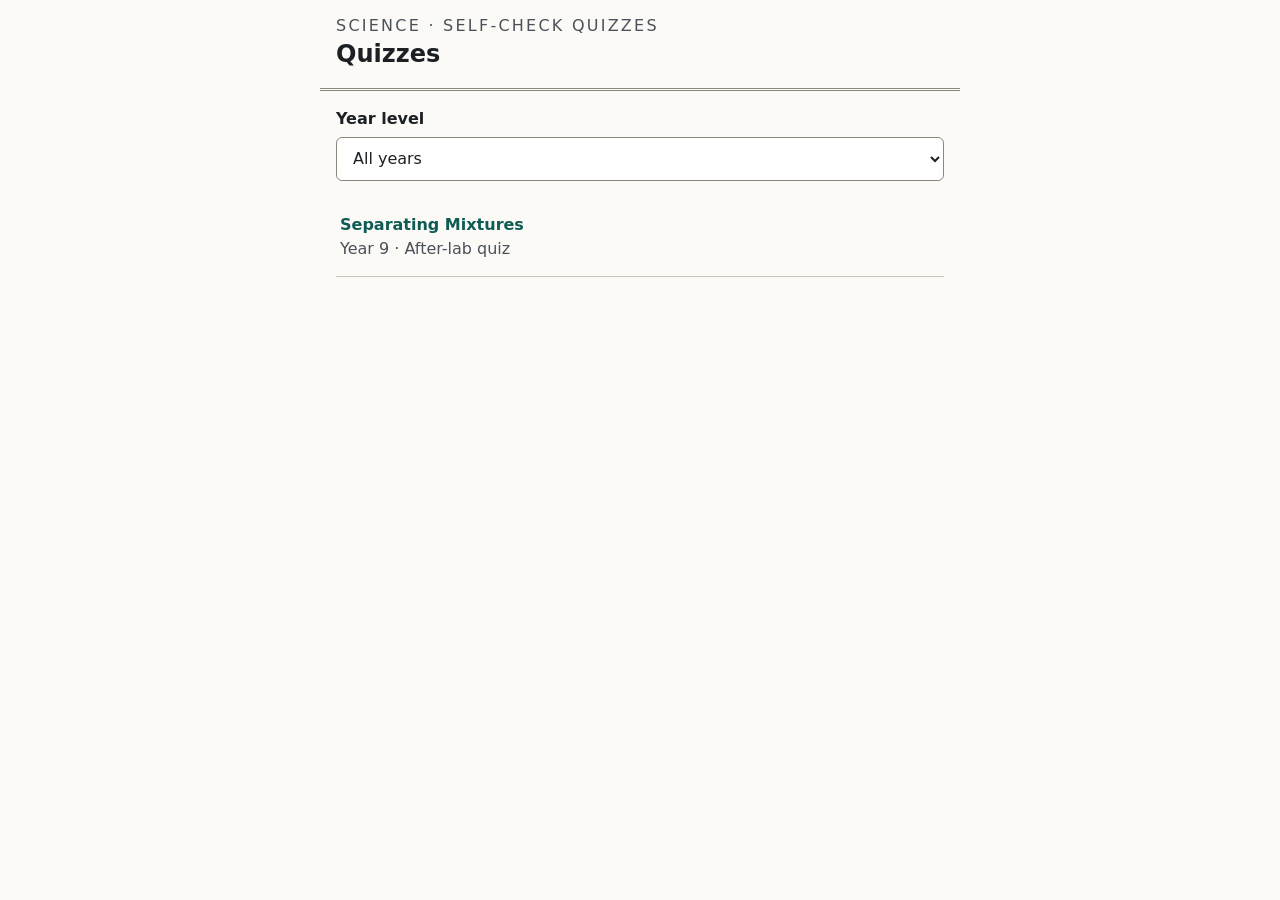
<file: index.html>
<!DOCTYPE html>
<html lang="en-NZ">
<head>
  <meta charset="utf-8">
  <meta name="viewport" content="width=device-width, initial-scale=1">
  <meta name="robots" content="noindex">
  <title>Science quizzes</title>
  <link rel="stylesheet" href="css/styles.css">
</head>
<body>
  <header class="masthead">
    <div class="kicker">Science · self-check quizzes</div>
    <h1><a href="index.html">Quizzes</a></h1>
  </header>

  <noscript>
    <div class="noscript-msg">
      <h2>JavaScript is needed</h2>
      <p>This quiz site needs JavaScript to run. It looks like it is turned off
      in your browser. Turn it on, or ask your teacher for help.</p>
    </div>
  </noscript>

  <main>
    <div class="field">
      <label for="year-filter">Year level</label>
      <select id="year-filter">
        <option value="">All years</option>
      </select>
    </div>

    <ul class="quiz-list" id="quiz-list" aria-live="polite"></ul>
    <p class="muted" id="list-status">Loading quizzes…</p>
  </main>

  <script src="js/validate.js"></script>
  <script>
    (async function () {
      const listEl = document.getElementById("quiz-list");
      const statusEl = document.getElementById("list-status");
      const yearSel = document.getElementById("year-filter");
      let entries = [];

      function render() {
        const year = yearSel.value;
        listEl.innerHTML = "";
        const visible = entries.filter(
          (e) => e.published === true && (!year || e.yearLevel === year)
        );
        if (visible.length === 0) {
          statusEl.textContent = "No quizzes here yet.";
          return;
        }
        statusEl.textContent = "";
        for (const e of visible) {
          const li = document.createElement("li");
          const a = document.createElement("a");
          a.href = "quiz.html?quiz=" + encodeURIComponent(e.quizId);
          const t = document.createElement("div");
          t.className = "quiz-title";
          t.textContent = e.title;
          const m = document.createElement("div");
          m.className = "quiz-meta";
          m.textContent = [e.yearLevel, e.subtitle].filter(Boolean).join(" · ");
          a.append(t, m);
          li.appendChild(a);
          listEl.appendChild(li);
        }
      }

      try {
        const res = await fetch("quizzes/index.json", { cache: "no-store" });
        if (!res.ok) throw new Error("HTTP " + res.status);
        const data = await res.json();
        const errs = validateIndex(data);
        if (errs.length) {
          statusEl.innerHTML = "";
          const box = document.createElement("div");
          box.className = "notice problem";
          box.innerHTML = "<strong>Quiz list could not load.</strong>";
          const ul = document.createElement("ul");
          errs.forEach((e) => {
            const li = document.createElement("li");
            li.textContent = e;
            ul.appendChild(li);
          });
          box.appendChild(ul);
          statusEl.replaceWith(box);
          return;
        }
        entries = data.quizzes;
        const years = [...new Set(entries.filter(e => e.published).map((e) => e.yearLevel).filter(Boolean))].sort();
        for (const y of years) {
          const opt = document.createElement("option");
          opt.value = y;
          opt.textContent = y;
          yearSel.appendChild(opt);
        }
        yearSel.addEventListener("change", render);
        render();
      } catch (err) {
        statusEl.textContent =
          "Could not load the quiz list (quizzes/index.json). Check the file exists and is valid JSON. Detail: " +
          err.message;
        statusEl.className = "notice problem";
      }
    })();
  </script>
</body>
</html>
</file>
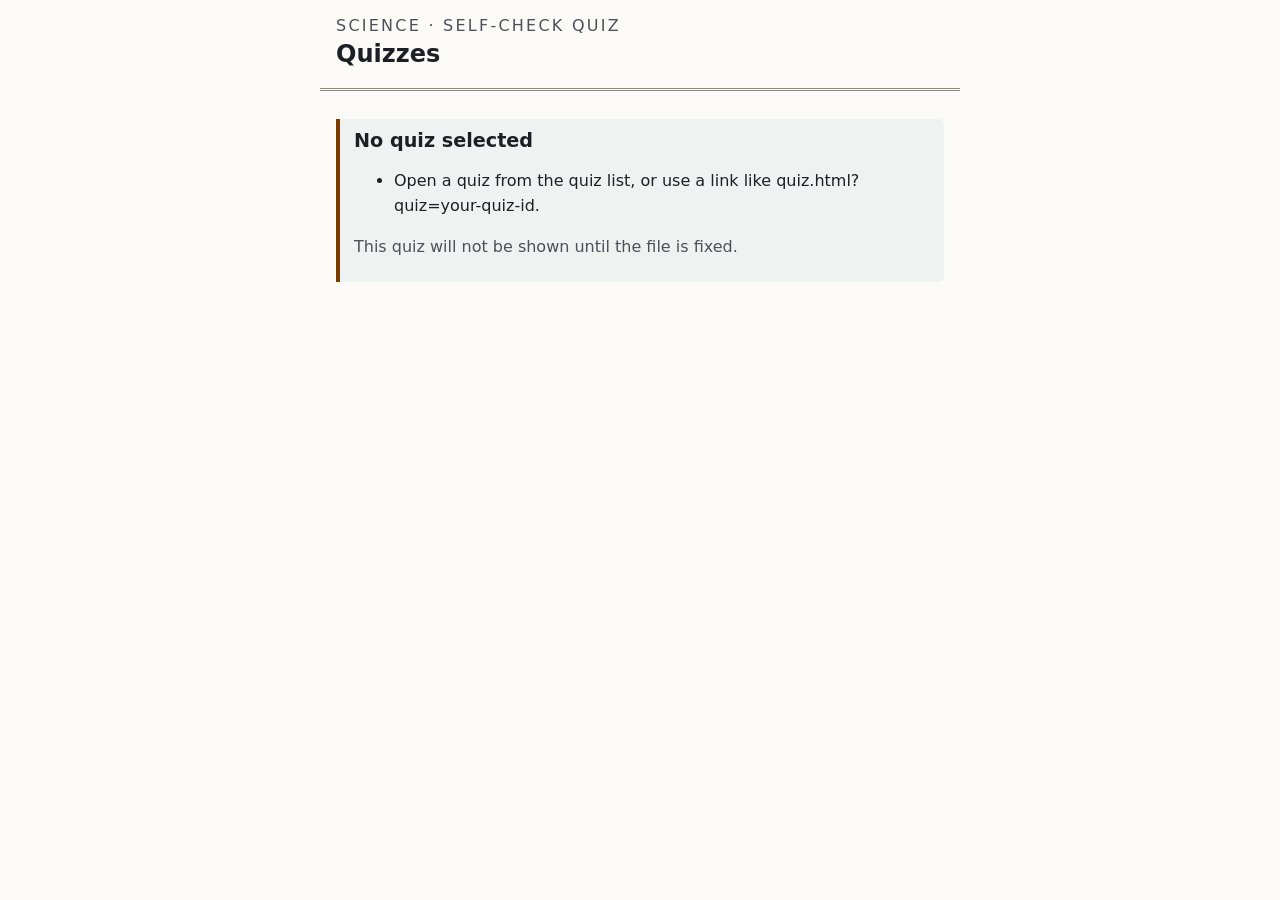
<file: quiz.html>
<!DOCTYPE html>
<html lang="en-NZ">
<head>
  <meta charset="utf-8">
  <meta name="viewport" content="width=device-width, initial-scale=1">
  <meta name="robots" content="noindex">
  <title>Quiz</title>
  <link rel="stylesheet" href="css/styles.css">
</head>
<body>
  <header class="masthead">
    <div class="kicker">Science · self-check quiz</div>
    <h1><a href="index.html">Quizzes</a></h1>
  </header>

  <noscript>
    <div class="noscript-msg">
      <h2>JavaScript is needed</h2>
      <p>This quiz needs JavaScript to run. It looks like it is turned off in
      your browser. Turn it on, or ask your teacher for help.</p>
    </div>
  </noscript>

  <main id="app">
    <!-- Filled in by app.js -->
    <p class="muted" id="boot-status">Loading quiz…</p>
  </main>

  <!-- Screen-reader announcements (score, errors) -->
  <div id="live" aria-live="polite" class="visually-hidden" style="position:absolute;left:-9999px;"></div>

  <script src="js/config.js"></script>
  <script src="js/validate.js"></script>
  <script src="js/app.js"></script>
</body>
</html>
</file>
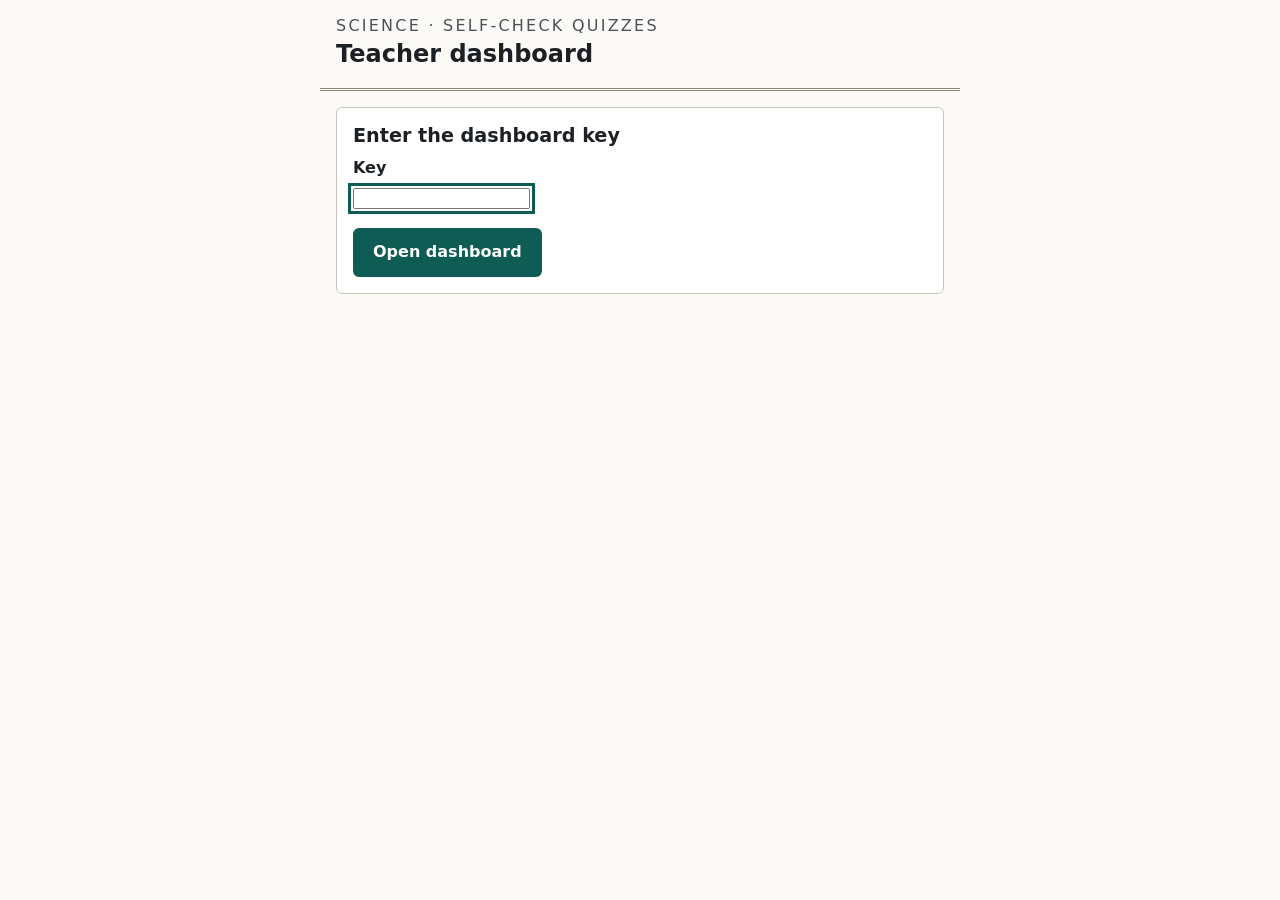
<file: teacher.html>
<!DOCTYPE html>
<html lang="en-NZ">
<head>
  <meta charset="utf-8">
  <meta name="viewport" content="width=device-width, initial-scale=1">
  <meta name="robots" content="noindex">
  <title>Teacher dashboard</title>
  <link rel="stylesheet" href="css/styles.css">
</head>
<body>
  <header class="masthead">
    <div class="kicker">Science · self-check quizzes</div>
    <h1><a href="index.html">Teacher dashboard</a></h1>
  </header>

  <noscript>
    <div class="noscript-msg">
      <h2>JavaScript is needed</h2>
      <p>The dashboard needs JavaScript to run.</p>
    </div>
  </noscript>

  <main id="dash">
    <p class="muted" id="dash-status">Loading…</p>
  </main>

  <script src="js/config.js"></script>
  <script src="js/validate.js"></script>
  <script src="js/teacher.js"></script>
</body>
</html>
</file>
<file: css/styles.css>
/* ============================================================
   Quiz site styles — mobile-first (360px baseline), WCAG AA.
   No web fonts (page-weight budget); system stack only.
   Correct/incorrect is NEVER colour-only: every state carries
   an icon character plus a word; selection uses border weight
   plus a check mark.
   ============================================================ */

:root {
  --ink: #1c2024;          /* body text */
  --ink-soft: #4a5158;     /* secondary text — 7.4:1 on paper */
  --paper: #fbfaf7;        /* page background */
  --card: #ffffff;
  --rule: #c9c5bc;         /* hairline rules */
  --rule-strong: #8d887d;
  --accent: #0f5c54;       /* deep teal — 7.3:1 on white */
  --accent-ink: #ffffff;
  --wash: #eef2f1;         /* quiet field background */
  --flag: #7a3b00;         /* high-miss flag text — 8:1 on wash */
  --radius: 6px;
  --pad: 16px;
}

* { box-sizing: border-box; }

html { font-size: 100%; }

body {
  margin: 0;
  background: var(--paper);
  color: var(--ink);
  font-family: system-ui, -apple-system, "Segoe UI", Roboto, Ubuntu, sans-serif;
  font-size: 1rem;           /* 16px minimum, everywhere */
  line-height: 1.55;
  -webkit-text-size-adjust: 100%;
}

main {
  max-width: 640px;
  margin: 0 auto;
  padding: var(--pad);
}

h1, h2, h3 { line-height: 1.25; margin: 0 0 0.5rem; }
h1 { font-size: 1.5rem; }
h2 { font-size: 1.2rem; }
h3 { font-size: 1.05rem; }

p { margin: 0 0 0.75rem; }

a { color: var(--accent); }

.muted { color: var(--ink-soft); }
.small { font-size: 1rem; } /* deliberately never smaller than body */

hr { border: 0; border-top: 1px solid var(--rule); margin: 1.25rem 0; }

/* --- Site header: a ruled worksheet masthead ------------------ */
.masthead {
  border-bottom: 3px double var(--rule-strong);
  padding: 0.9rem var(--pad) 0.7rem;
  max-width: 640px;
  margin: 0 auto;
}
.masthead .kicker {
  text-transform: uppercase;
  letter-spacing: 0.14em;
  font-size: 1rem;
  color: var(--ink-soft);
}
.masthead a { color: inherit; text-decoration: none; }

/* --- Buttons -------------------------------------------------- */
button, .btn {
  display: inline-block;
  font: inherit;
  font-weight: 600;
  min-height: 44px;
  padding: 10px 18px;
  border-radius: var(--radius);
  border: 2px solid var(--accent);
  background: var(--accent);
  color: var(--accent-ink);
  cursor: pointer;
  text-decoration: none;
  text-align: center;
}
button.secondary, .btn.secondary {
  background: var(--card);
  color: var(--accent);
}
button:disabled {
  background: var(--wash);
  border-color: var(--rule);
  color: var(--ink-soft);
  cursor: not-allowed;
}
button:focus-visible, a:focus-visible, input:focus-visible,
select:focus-visible, summary:focus-visible, label:focus-within {
  outline: 3px solid var(--accent);
  outline-offset: 2px;
}

.btn-row { display: flex; gap: 12px; flex-wrap: wrap; margin-top: 1rem; }
.btn-row > * { flex: 1 1 130px; }

/* --- Forms ---------------------------------------------------- */
.field { margin-bottom: 1.1rem; }
.field label { display: block; font-weight: 600; margin-bottom: 0.3rem; }
.field .help { color: var(--ink-soft); margin-top: 0.25rem; }
input[type="text"], select {
  width: 100%;
  font: inherit;
  min-height: 44px;
  padding: 8px 12px;
  border: 1px solid var(--rule-strong);
  border-radius: var(--radius);
  background: var(--card);
  color: var(--ink);
}

/* --- Cards / notices ------------------------------------------ */
.card {
  background: var(--card);
  border: 1px solid var(--rule);
  border-radius: var(--radius);
  padding: var(--pad);
  margin-bottom: 1rem;
}
.notice {
  border-left: 4px solid var(--rule-strong);
  background: var(--wash);
  padding: 10px 14px;
  border-radius: 0 var(--radius) var(--radius) 0;
  margin: 0.75rem 0;
}
.notice.problem { border-left-color: var(--flag); }

/* --- Quiz list (index page) ----------------------------------- */
.quiz-list { list-style: none; margin: 0; padding: 0; }
.quiz-list li { border-bottom: 1px solid var(--rule); }
.quiz-list a {
  display: block;
  padding: 14px 4px;
  text-decoration: none;
  color: var(--ink);
}
.quiz-list a:hover .quiz-title { text-decoration: underline; }
.quiz-list .quiz-title { font-weight: 700; color: var(--accent); }
.quiz-list .quiz-meta { color: var(--ink-soft); }

/* --- Question screen ------------------------------------------ */
.progress {
  display: flex;
  justify-content: space-between;
  align-items: baseline;
  gap: 12px;
  border-bottom: 1px solid var(--rule);
  padding-bottom: 0.5rem;
  margin-bottom: 1rem;
  color: var(--ink-soft);
}
.timer { font-variant-numeric: tabular-nums; }

fieldset {
  border: 0;
  margin: 0;
  padding: 0;
}
legend {
  font-size: 1.15rem;
  font-weight: 700;
  padding: 0;
  margin-bottom: 1rem;
}

.option {
  position: relative;
  display: block;
  margin-bottom: 10px;
}
.option input[type="radio"] {
  position: absolute;
  opacity: 0;
  width: 1px;
  height: 1px;
}
.option .option-body {
  display: flex;
  align-items: center;
  gap: 12px;
  min-height: 52px;              /* comfortably over the 44px floor */
  padding: 12px 14px;
  background: var(--card);
  border: 2px solid var(--rule-strong);
  border-radius: var(--radius);
  cursor: pointer;
}
.option .mark {
  flex: 0 0 auto;
  width: 26px;
  height: 26px;
  border: 2px solid var(--rule-strong);
  border-radius: 50%;
  display: inline-flex;
  align-items: center;
  justify-content: center;
  font-weight: 700;
  color: transparent;
}
/* Selected: heavier border + visible check mark — not colour alone */
.option input:checked + .option-body {
  border-width: 4px;
  border-color: var(--accent);
  padding: 10px 12px;            /* compensate border growth: no reflow */
}
.option input:checked + .option-body .mark {
  border-color: var(--accent);
  background: var(--accent);
  color: var(--accent-ink);
}
.option input:focus-visible + .option-body {
  outline: 3px solid var(--accent);
  outline-offset: 2px;
}

/* --- Results --------------------------------------------------- */
.score-line {
  font-size: 1.4rem;
  font-weight: 700;
  border-bottom: 3px double var(--rule-strong);
  padding-bottom: 0.6rem;
  margin-bottom: 1rem;
}

.result-q { margin-bottom: 1rem; }
.result-q .stem { font-weight: 700; margin-bottom: 0.6rem; }

.verdict {
  display: flex;
  gap: 10px;
  align-items: flex-start;
  padding: 10px 12px;
  border: 1px solid var(--rule-strong);
  border-radius: var(--radius);
  margin-bottom: 8px;
  background: var(--card);
}
.verdict .icon {
  flex: 0 0 auto;
  font-weight: 700;
  font-size: 1.1rem;
  width: 1.4em;
  text-align: center;
}
.verdict .verdict-word { font-weight: 700; }
.verdict.correct { border-left: 5px solid var(--ink); }
.verdict.incorrect { border-left: 5px dashed var(--rule-strong); } /* pattern, not colour, tells them apart */
.verdict .why { margin: 0.25rem 0 0; }

details {
  border: 1px solid var(--rule);
  border-radius: var(--radius);
  background: var(--card);
  margin-bottom: 10px;
}
details > summary {
  cursor: pointer;
  padding: 12px 14px;
  min-height: 44px;
  font-weight: 600;
  list-style-position: inside;
}
details .details-body { padding: 0 14px 12px; }

/* --- Teacher dashboard ----------------------------------------- */
.controls {
  display: grid;
  gap: 12px;
  grid-template-columns: 1fr;
  margin-bottom: 1.25rem;
}
@media (min-width: 560px) {
  .controls { grid-template-columns: 1fr 1fr; }
}
.toggle-row { display: flex; align-items: center; gap: 10px; min-height: 44px; }
.toggle-row input { width: 22px; height: 22px; }

.q-row { border-bottom: 1px solid var(--rule); padding: 14px 0; }
.q-row .q-head { display: flex; justify-content: space-between; gap: 12px; align-items: baseline; }
.q-row .pct { font-weight: 700; font-size: 1.2rem; white-space: nowrap; }
.bar-track {
  height: 12px;
  background: var(--wash);
  border: 1px solid var(--rule);
  border-radius: 6px;
  overflow: hidden;
  margin: 6px 0;
}
.bar-fill { height: 100%; background: var(--rule-strong); }
.q-row.high .bar-fill { background: var(--ink); }
.flag-badge {
  display: inline-block;
  font-weight: 700;
  color: var(--flag);
  background: var(--wash);
  border: 1px solid var(--flag);
  border-radius: var(--radius);
  padding: 1px 8px;
  margin-left: 8px;
}
.opt-breakdown { margin: 6px 0 0; padding-left: 1.2rem; }
.opt-breakdown li { margin-bottom: 2px; }
.misconception {
  background: var(--wash);
  border-left: 4px solid var(--rule-strong);
  padding: 8px 12px;
  margin-top: 8px;
}

table.plain { border-collapse: collapse; width: 100%; }
table.plain th, table.plain td {
  text-align: left;
  padding: 8px 10px;
  border-bottom: 1px solid var(--rule);
}

.histo { display: grid; gap: 4px; }
.histo-row { display: grid; grid-template-columns: 5.5em 1fr 3em; gap: 8px; align-items: center; }

/* --- Print header (hidden on screen) --------------------------- */
.print-header { display: none; }

/* --- noscript --------------------------------------------------- */
.noscript-msg {
  max-width: 640px;
  margin: 2rem auto;
  padding: var(--pad);
  border: 2px solid var(--rule-strong);
  border-radius: var(--radius);
  background: var(--card);
}

@media (prefers-reduced-motion: reduce) {
  * { animation: none !important; transition: none !important; }
}

/* ============================================================
   PRINT — "Save my results" runs window.print() against this.
   All sections are expanded by JS on beforeprint; here we make
   the page a clean greyscale worksheet record.
   ============================================================ */
@media print {
  body { background: #fff; color: #000; font-size: 12pt; }
  .masthead, .btn-row, button, .no-print, .notice.network { display: none !important; }
  main { max-width: none; padding: 0; }
  .print-header {
    display: block;
    border-bottom: 2px solid #000;
    margin-bottom: 12pt;
    padding-bottom: 6pt;
  }
  .print-header .ph-title { font-size: 16pt; font-weight: 700; }
  details { border: 1px solid #000; }
  details > summary { list-style: none; }        /* hide disclosure marker */
  details > summary::-webkit-details-marker { display: none; }
  .verdict { border-color: #000; page-break-inside: avoid; }
  .verdict.correct { border-left: 5px solid #000; }
  .verdict.incorrect { border-left: 5px dashed #000; }
  .result-q { page-break-inside: avoid; }
  a { color: #000; text-decoration: none; }
}
</file>
